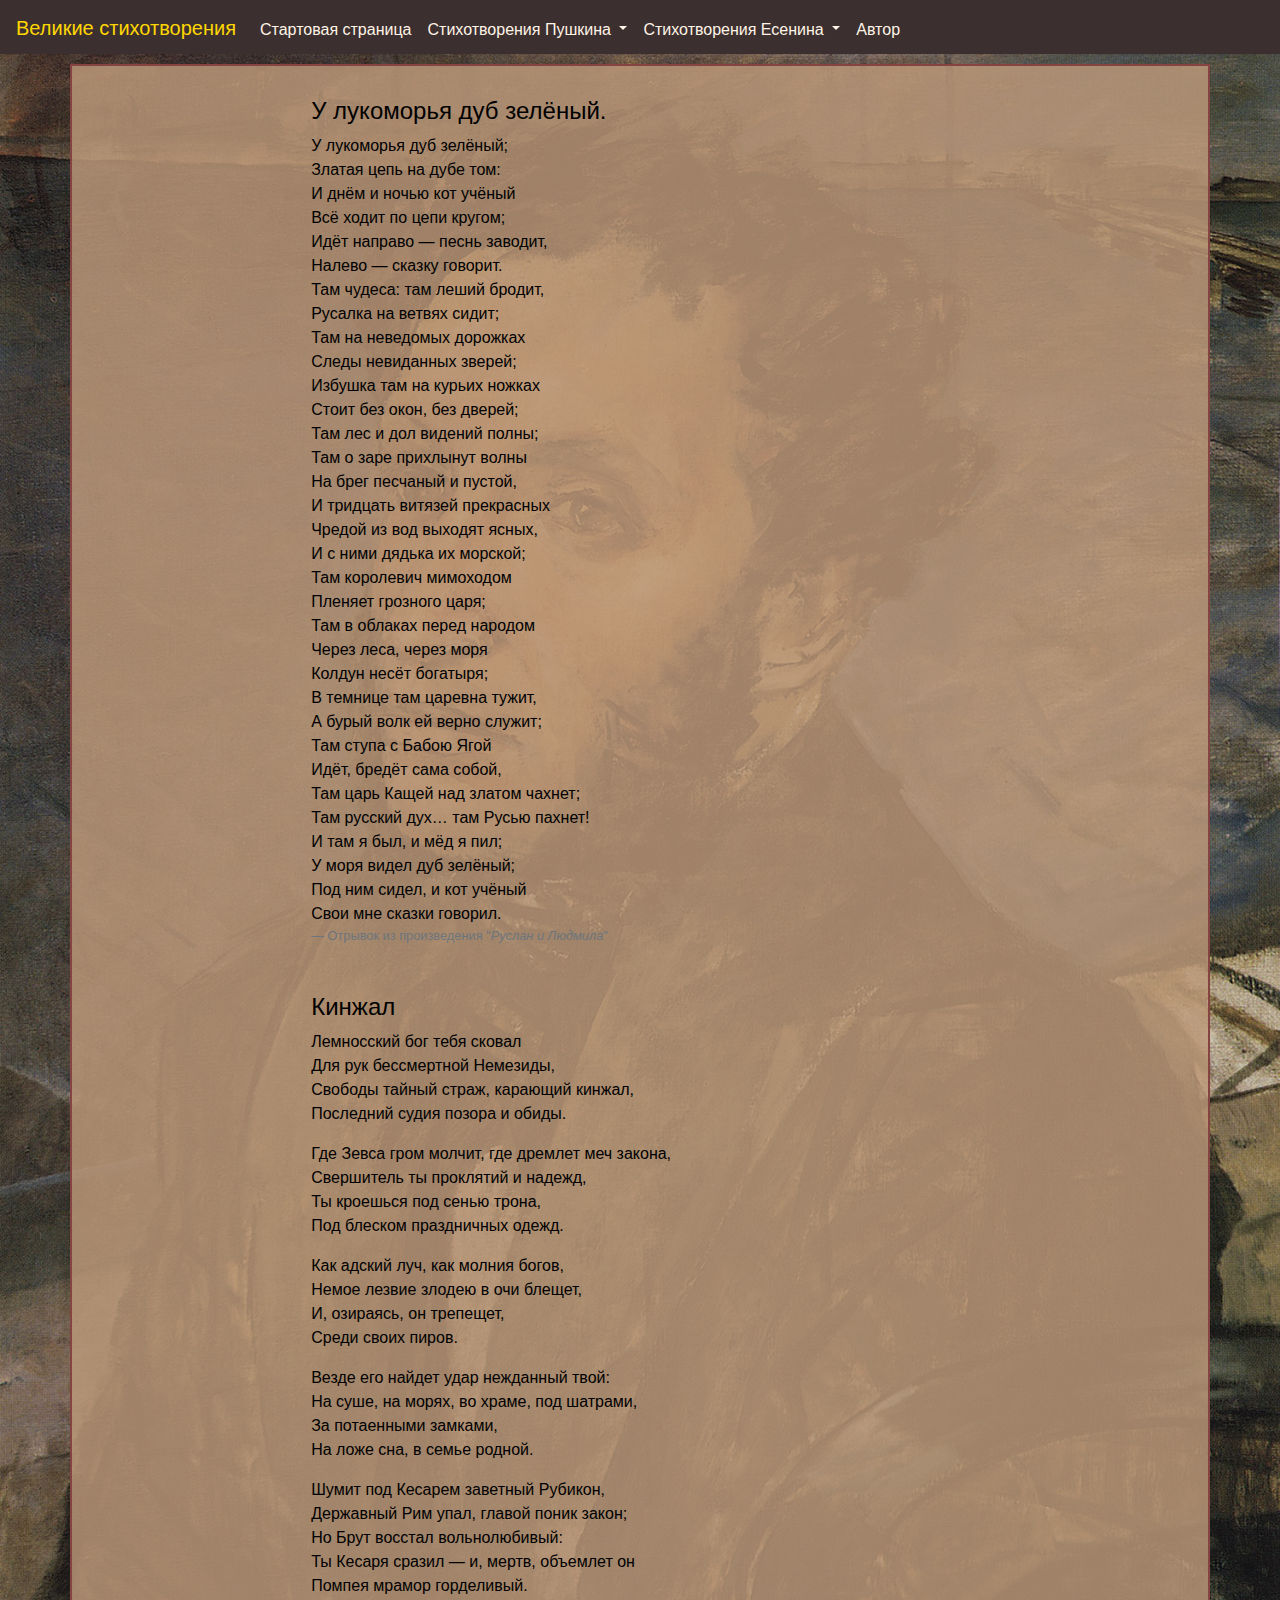
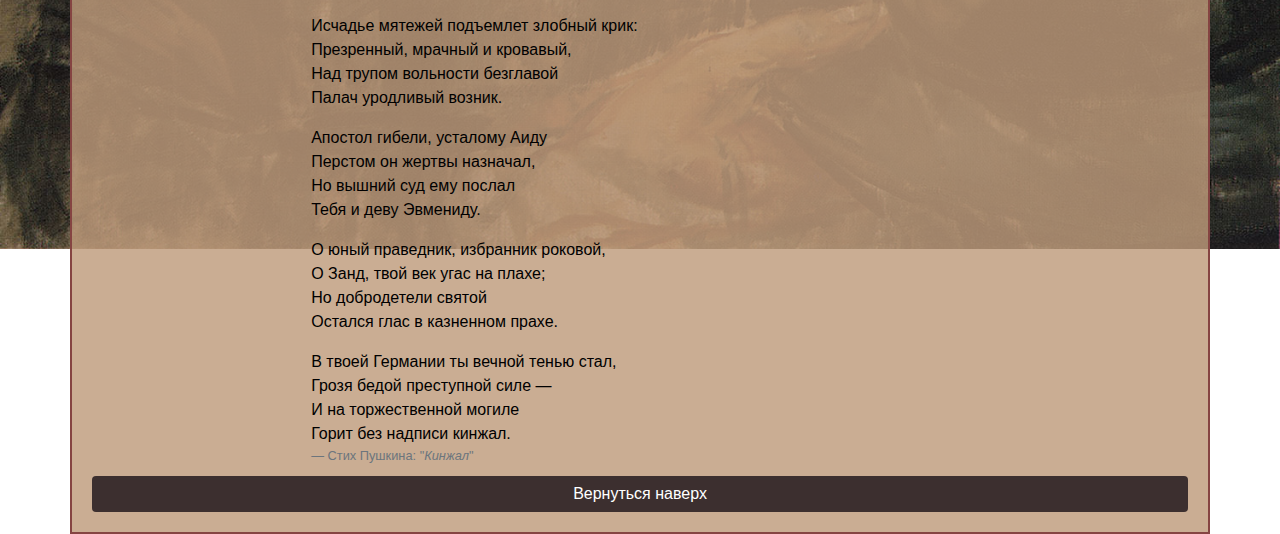
<file: page1.html>
<!DOCTYPE html>
<html lang="ru">
<head>
    <meta charset="utf-8">
    <meta name="viewport" content="width=device-width, initial-scale=1, shrink-to-fit=no">
    <link rel="stylesheet" href="css/bootstrap.css" >
    <link rel="stylesheet" type="text/css" href="css/main.css">
    <title>Великие стихотворения</title>
</head>
<body id="page1">
    <script src="js/jquery-3.3.1.js"></script>
    <script src="js/bootstrap.bundle.min.js"></script>
<nav class="navbar navbar-expand-lg navbar-dark">
      <a class="navbar-brand" href="index.html">Великие стихотворения</a>
      <button class="navbar-toggler" type="button" data-toggle="collapse" data-target="#navbarSupportedContent" aria-controls="navbarSupportedContent" aria-expanded="false" aria-label="Toggle navigation">
        <span class="navbar-toggler-icon"></span>
      </button>
      <div class="collapse navbar-collapse" id="navbarSupportedContent">
        <ul class="navbar-nav mr-auto">
          <li class="nav-item active">
            <a class="nav-link" href="index.html">Стартовая страница</a>
          </li>
          <li class="nav-item dropdown">
            <a class="nav-link dropdown-toggle" href="#" id="navbarDropdown" role="button" data-toggle="dropdown" aria-haspopup="true" aria-expanded="false">
              Стихотворения Пушкина
            </a>
            <div class="dropdown-menu" aria-labelledby="navbarDropdown">
              <a class="dropdown-item" href="page1.html#Ruslan">У Лукоморья</a>
              <a class="dropdown-item" href="page1.html#dagger">Кинжал</a>
            </div>
          </li>
        <li class="nav-item dropdown">
        <a class="nav-link dropdown-toggle" href="#" id="navbarDropdown" role="button" data-toggle="dropdown" aria-haspopup="true" aria-expanded="false">
          Стихотворения Есенина
        </a>
        <div class="dropdown-menu" aria-labelledby="navbarDropdown">
          <a class="dropdown-item" href="page2.html#self">Исповедь самоубийцы</a>
          <a class="dropdown-item" href="page2.html#fire">Заметался пожар голубой</a>
        </div>
        <li class="nav-item active">
            <a class="nav-link" href="author.html">Автор</a>
          </li>
      </li>
    </ul>
  </div>
</nav>
  <div class="container">
    <div class="container" id="sub"><div class="primaryText">
        <a name="Ruslan"></a>
        <h4>У лукоморья дуб зелёный.</h4>
      У лукоморья дуб зелёный;<br />
      Златая цепь на дубе том: <br />
      И днём и ночью кот учёный <br />
      Всё ходит по цепи кругом; <br />
      Идёт направо — песнь заводит, <br />
      Налево — сказку говорит. <br />
      Там чудеса: там леший бродит, <br />
      Русалка на ветвях сидит; <br />
      Там на неведомых дорожках <br />
      Следы невиданных зверей; <br /> 
      Избушка там на курьих ножках <br />
      Стоит без окон, без дверей; <br />
      Там лес и дол видений полны; <br />
      Там о заре прихлынут волны <br />
      На брег песчаный и пустой, <br /> 
      И тридцать витязей прекрасных <br />
      Чредой из вод выходят ясных, <br />
      И с ними дядька их морской; <br />
      Там королевич мимоходом <br /> 
      Пленяет грозного царя; <br />
      Там в облаках перед народом <br />
      Через леса, через моря <br />
      Колдун несёт богатыря; <br />
      В темнице там царевна тужит, <br />
      А бурый волк ей верно служит; <br />
      Там ступа с Бабою Ягой <br />
      Идёт, бредёт сама собой, <br /> 
      Там царь Кащей над златом чахнет; <br />
      Там русский дух… там Русью пахнет! <br />
      И там я был, и мёд я пил; <br />
      У моря видел дуб зелёный; <br />
      Под ним сидел, и кот учёный <br />
      Свои мне сказки говорил.</div>
      <footer class="blockquote-footer">Отрывок из произведения "<cite title="Название источника">Руслан и Людмила</cite>"</footer>
      <br><br>
      <div class="primaryText">
        <a name="dagger"></a>
        <h4>Кинжал</h4>
      <p>Лемносский бог тебя сковал<br> Для рук бессмертной Немезиды,<br> Свободы тайный страж, карающий кинжал,<br> Последний судия позора и обиды.</p><p>Где Зевса гром молчит, где дремлет меч закона,<br> Свершитель ты проклятий и надежд,<br> Ты кроешься под сенью трона,<br> Под блеском праздничных одежд.</p><p>Как адский луч, как молния богов,<br> Немое лезвие злодею в очи блещет,<br> И, озираясь, он трепещет,<br> Среди своих пиров.</p><p>Везде его найдет удар нежданный твой:<br> На суше, на морях, во храме, под шатрами,<br> За потаенными замками,<br> На ложе сна, в семье родной.</p><p>Шумит под Кесарем заветный Рубикон,<br> Державный Рим упал, главой поник закон;<br> Но Брут восстал вольнолюбивый:<br> Ты Кесаря сразил — и, мертв, объемлет он<br> Помпея мрамор горделивый.</p><p>Исчадье мятежей подъемлет злобный крик:<br> Презренный, мрачный и кровавый,<br> Над трупом вольности безглавой<br> Палач уродливый возник.</p><p>Апостол гибели, усталому Аиду<br> Перстом он жертвы назначал,<br> Но вышний суд ему послал<br> Тебя и деву Эвмениду.</p><p>О юный праведник, избранник роковой,<br> О Занд, твой век угас на плахе;<br> Но добродетели святой<br> Остался глас в казненном прахе.</p>В твоей Германии ты вечной тенью стал,<br> Грозя бедой преступной силе —<br> И на торжественной могиле<br> Горит без надписи кинжал.</div>
        <footer class="blockquote-footer">Стих Пушкина: "<cite title="Название произведения">Кинжал</cite>"</footer>
      </div>
    <a class="btn btn-primary" href="#" role="button">Вернуться наверх</a>
</div>
</body>
</html>
</file>
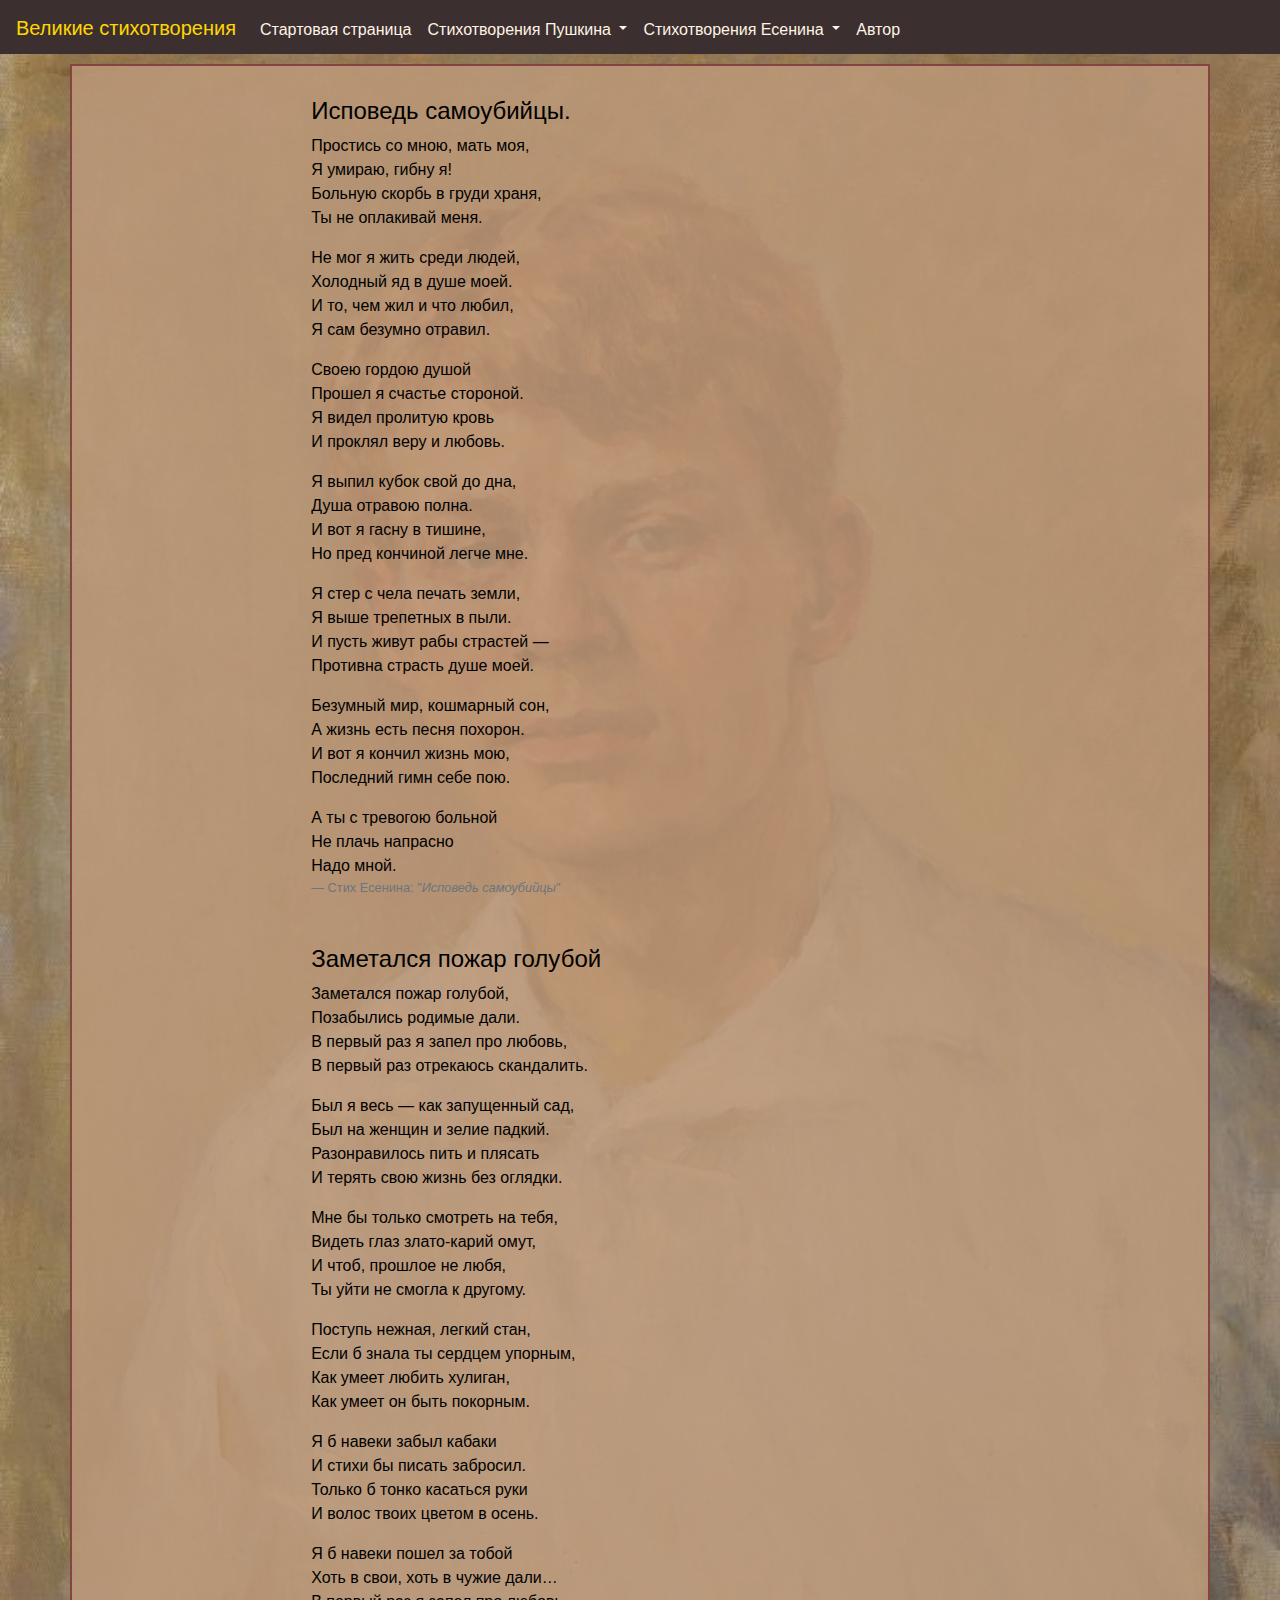
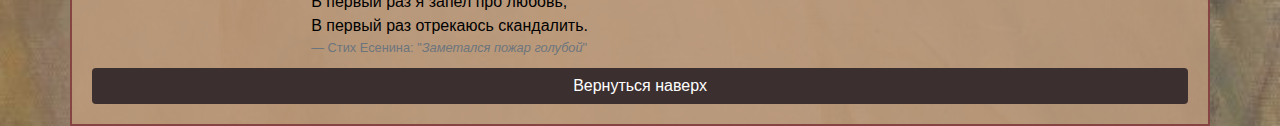
<file: page2.html>
<!DOCTYPE html>
<html lang="ru">
<head>
    <meta charset="utf-8">
    <meta name="viewport" content="width=device-width, initial-scale=1, shrink-to-fit=no">
    <link rel="stylesheet" href="css/bootstrap.css" >
    <link rel="stylesheet" type="text/css" href="css/main.css">
    <title>Великие стихотворения</title>
</head>
<body id="page2">
    <script src="js/jquery-3.3.1.js"></script>
    <script src="js/bootstrap.bundle.min.js"></script>
<nav class="navbar navbar-expand-lg navbar-dark">
      <a class="navbar-brand" href="index.html">Великие стихотворения</a>
      <button class="navbar-toggler" type="button" data-toggle="collapse" data-target="#navbarSupportedContent" aria-controls="navbarSupportedContent" aria-expanded="false" aria-label="Toggle navigation">
        <span class="navbar-toggler-icon"></span>
      </button>
      <div class="collapse navbar-collapse" id="navbarSupportedContent">
        <ul class="navbar-nav mr-auto">
          <li class="nav-item active">
            <a class="nav-link" href="index.html">Стартовая страница</a>
          </li>
          <li class="nav-item dropdown">
            <a class="nav-link dropdown-toggle" href="#" id="navbarDropdown" role="button" data-toggle="dropdown" aria-haspopup="true" aria-expanded="false">
              Стихотворения Пушкина
            </a>
            <div class="dropdown-menu" aria-labelledby="navbarDropdown">
              <a class="dropdown-item" href="page1.html#Ruslan">У Лукоморья</a>
              <a class="dropdown-item" href="page1.html#dagger">Кинжал</a>
            </div>
          </li>
        <li class="nav-item dropdown">
        <a class="nav-link dropdown-toggle" href="#" id="navbarDropdown" role="button" data-toggle="dropdown" aria-haspopup="true" aria-expanded="false">
          Стихотворения Есенина
        </a>
        <div class="dropdown-menu" aria-labelledby="navbarDropdown">
          <a class="dropdown-item" href="page2.html#self">Исповедь самоубийцы</a>
          <a class="dropdown-item" href="page2.html#fire">Заметался пожар голубой</a>
        </div>
        <li class="nav-item active">
            <a class="nav-link" href="author.html">Автор</a>
          </li>
      </li>
    </ul>
  </div>
</nav>
 <div class="container">
    <div class="container" id="sub"><div class="primaryText">
        <a name="self"></a>
        <h4>Исповедь самоубийцы.</h4>
      <p>Простись со мною, мать моя,<br> Я умираю, гибну я!<br> Больную скорбь в груди храня,<br> Ты не оплакивай меня.</p><p>Не мог я жить среди людей,<br> Холодный яд в душе моей.<br> И то, чем жил и что любил,<br> Я сам безумно отравил.</p><p>Своею гордою душой<br> Прошел я счастье стороной.<br> Я видел пролитую кровь<br> И проклял веру и любовь.</p><p>Я выпил кубок свой до дна,<br> Душа отравою полна.<br> И вот я гасну в тишине,<br> Но пред кончиной легче мне.</p><p>Я стер с чела печать земли,<br> Я выше трепетных в пыли.<br> И пусть живут рабы страстей —<br> Противна страсть душе моей.</p><p>Безумный мир, кошмарный сон,<br> А жизнь есть песня похорон.<br> И вот я кончил жизнь мою,<br> Последний гимн себе пою.</p>А ты с тревогою больной<br> Не плачь напрасно<br> Надо мной.</div>
      <footer class="blockquote-footer">Стих Есенина: "<cite title="Название произведения">Исповедь самоубийцы</cite>"</footer>
      <br><br>
      <div class="primaryText">
        <a name="fire"></a>
        <h4>Заметался пожар голубой</h4>
      <p>Заметался пожар голубой,<br> Позабылись родимые дали.<br> В первый раз я запел про любовь,<br> В первый раз отрекаюсь скандалить.</p><p>Был я весь — как запущенный сад,<br> Был на женщин и зелие падкий.<br> Разонравилось пить и плясать<br> И терять свою жизнь без оглядки.</p><p>Мне бы только смотреть на тебя,<br> Видеть глаз злато-карий омут,<br> И чтоб, прошлое не любя,<br> Ты уйти не смогла к другому.</p><p>Поступь нежная, легкий стан,<br> Если б знала ты сердцем упорным,<br> Как умеет любить хулиган,<br> Как умеет он быть покорным.</p><p>Я б навеки забыл кабаки<br> И стихи бы писать забросил.<br> Только б тонко касаться руки<br> И волос твоих цветом в осень.</p>Я б навеки пошел за тобой<br> Хоть в свои, хоть в чужие дали…<br> В первый раз я запел про любовь,<br> В первый раз отрекаюсь скандалить.</div>
        <footer class="blockquote-footer">Стих Есенина: "<cite title="Название произведения">Заметался пожар голубой</cite>"</footer>
      </div>
    <a class="btn btn-primary" href="#" role="button">Вернуться наверх</a>
</div>
</body>
</html>
</file>
<file: css/main.css>
body{
	background-size: contain;
	background-attachment: fixed;
	background-color: #fff4e6;
}
body#page1{
	background: url(../page1.jpg) no-repeat fixed center top;
	background-size: 100% auto;
}
body#page2{
	background: url(../page2.jpg) no-repeat fixed center top;
	background-size: 100% auto;
}
.navbar{
	background-color: #3c2f2f;
}
.nav-link{
color: #fff4e6 !important;
padding-bottom: 3px;
}
.navbar-brand{
	padding-bottom: 3px;
	color: gold !important;
}
.navbar a:hover {
 	border-bottom: 3px solid #fff4e6; 
  	padding-bottom: 0px; 
  	background-color: inherit;
  	color:inherit;
 	/* text-decoration: underline; */
}
.dropdown-item{
	padding-bottom: 3px;
	/* background-color: #fff4e6; */
}
.dropdown-menu{
	margin:0px;
	background-color: #fff4e6;
}
.container {
	margin-top:10px;
	background-color: #be9b7bD0;
	padding: 20px;
	border: 2px solid #854442; 
}
.container#sub{
	text-align: left;
	margin:1%;
	margin-left: 20%;
	padding:00px;
	width:80%;
	background-color:#00000000;
	border: none;
}
.primaryText {
	color: black;
}
.btn{
	width: 100%;
	background-color: #3c2f2f;
	border:none;
}
.btn:hover{
	background-color: #3c2f2f;
	border:none;
}
.btn:link{
	background-color: #3c2f2f;
	border:none;
}
</file>
